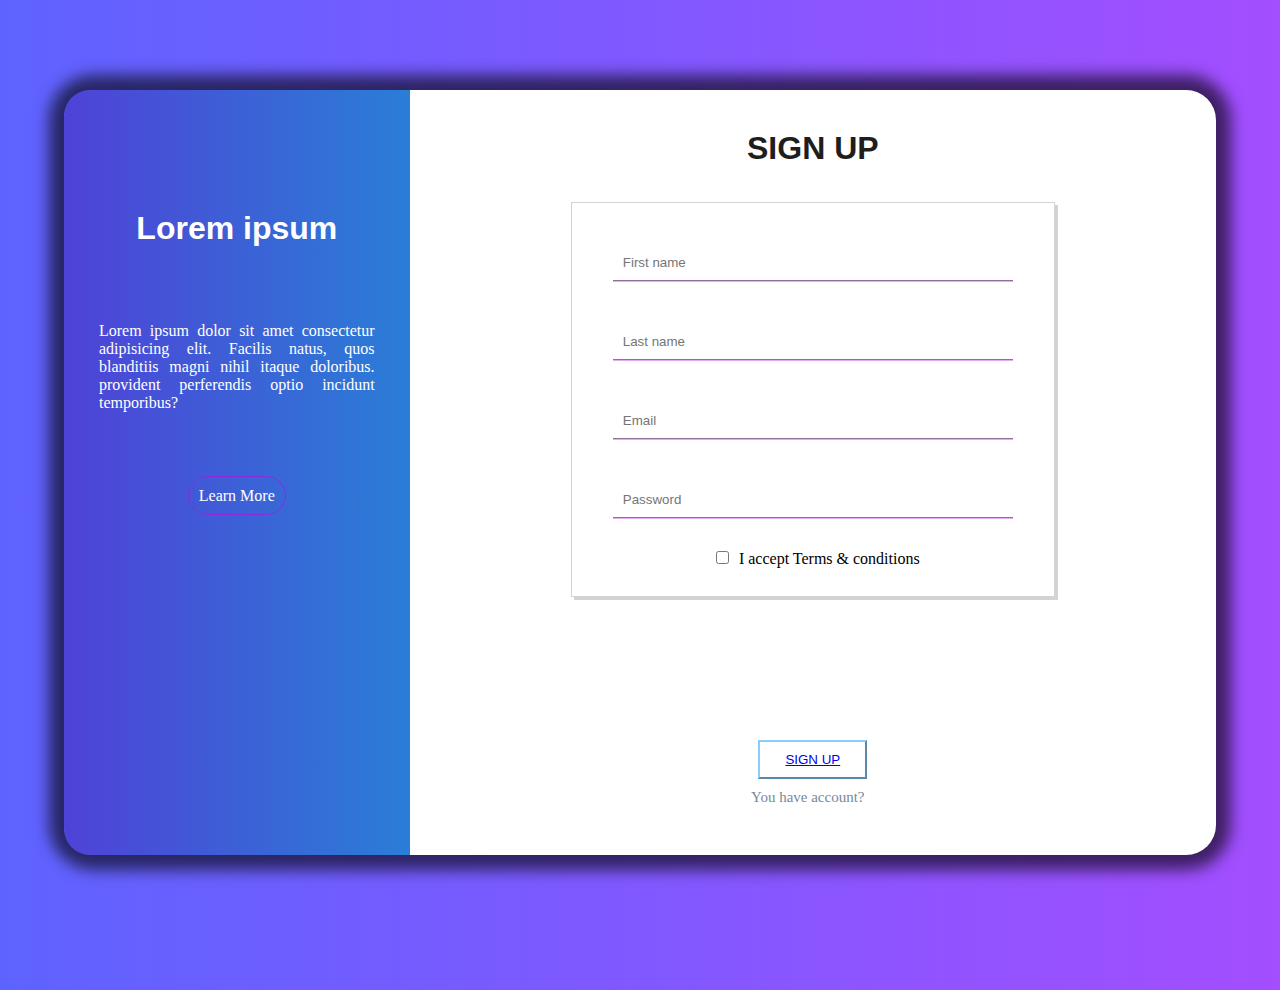
<file: index.html>
<!DOCTYPE html>
<html lang="en">
<head>
    <meta charset="UTF-8">
    <meta http-equiv="X-UA-Compatible" content="IE=edge">
    <meta name="viewport" content="width=device-width, initial-scale=1.0">
    <title>css</title>
    <link rel="stylesheet" href="./css/test.css">
    <style>
       
    </style>
</head>
<body>
<main>
<div id="leftside">
    
<h1>Lorem ipsum</h1>
<p>Lorem ipsum dolor sit amet consectetur adipisicing elit.
     Facilis natus, quos blanditiis magni nihil itaque doloribus.
      provident perferendis optio incidunt temporibus?</p>
<a href="#" >Learn More</a>
</div><!-- 
--><div id="rightside">  
<form>
    <h1 id="title">SIGN UP</h1>
        <div class="bord">
            <table style="display: flex; justify-content:center" >
               
            <tr>
               <td>
                  <input  class="input" type="text" name="name" placeholder="First name">
               </td>
            </tr>
            
            <tr>
             <td>
              <input  class="input" type="text" name="name" placeholder="Last name">
            </td>
            </tr>
            
            <tr>
             <td>
              <input  class="input" type="email" name="email"  placeholder="Email">
            </td>
            </tr>
            
            <tr>
             <td>
              <input  class="input" type="password" name="password" placeholder="Password">
            </td>
            </tr>

            <tr>
                <td>
                    <center><input id="checkbox" type="checkbox" >I accept Terms & conditions</center>
                </td>
            </tr>
            
            
            </table>
           
        </div>
   </div>
</form>

<div id="submit">
    <center><button type="submit" id="btn" ><a href="./index2.html"> SIGN UP</a> </button></center>
</div>
<div id="div">
    <p><center>You have account?</center></p>
</div>


</main>
</body>
</file>
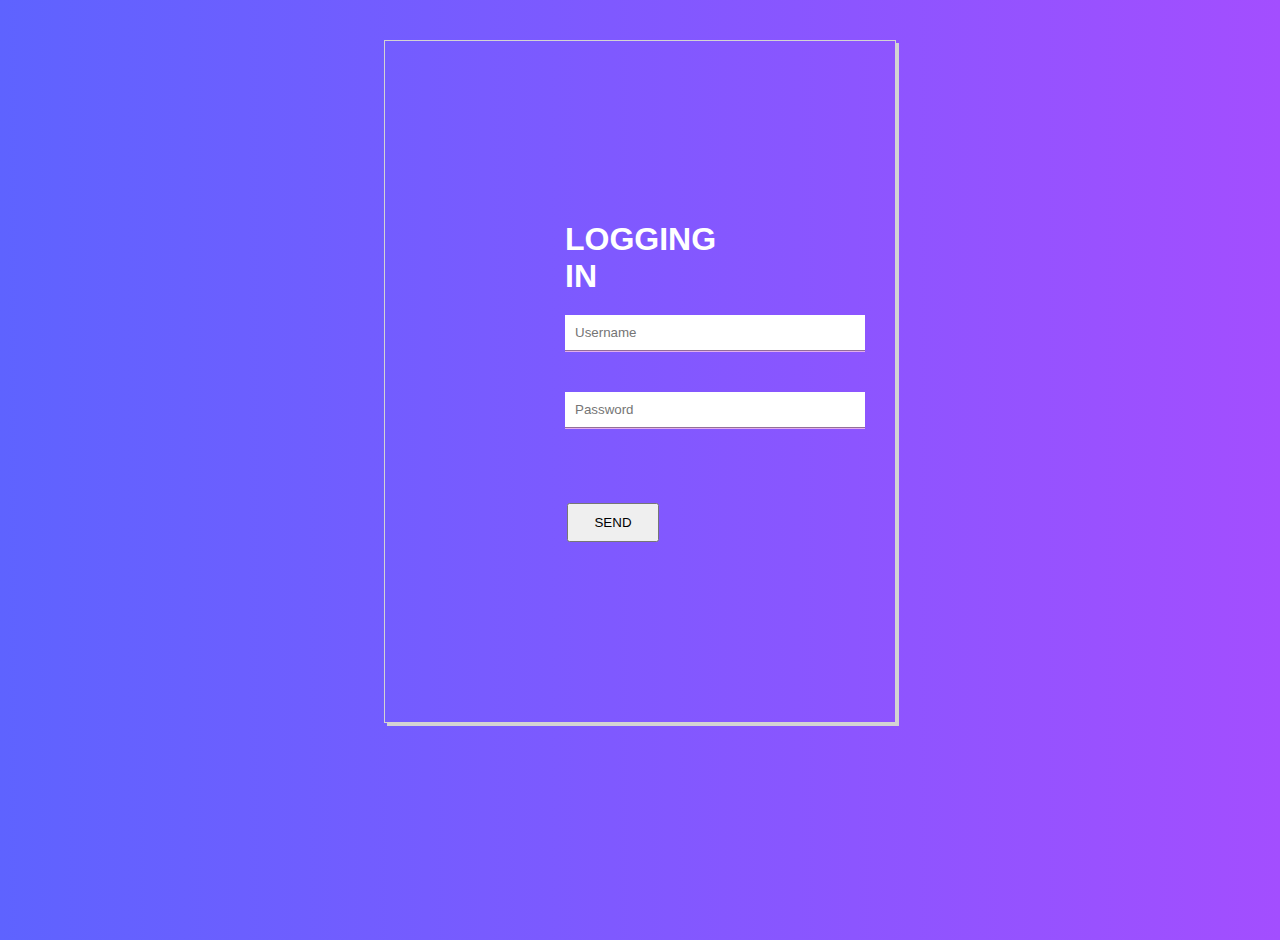
<file: index2.html>
<!DOCTYPE html>
<html lang="en">
<head>
    <meta charset="UTF-8">
    <meta http-equiv="X-UA-Compatible" content="IE=edge">
    <meta name="viewport" content="width=device-width, initial-scale=1.0">
    <title>css</title>
    <link rel="stylesheet" href="test2.css">
</head>
<body>
    <form class="form">
    <div id="bord">
     <h1>LOGGING IN</h1>
     <input class="input" type="text" name="usnm" placeholder="Username" required>
     <input class="input" type="password" name="psswrd" placeholder="Password" required>
     <center><button class="btn" type="submit"> SEND </button></center>
     <a href=""></a>
    </div> 
    </form>
</body>
</html>
</file>
<file: css/test.css>
*{
margin: 0px;
padding: 0px;
box-sizing: border-box;
}  
  /* position:absolute
  without height
  right:0px
  left:0px
  top:0px
  bottom:0px
  solution3:
 float:right 
 float:left
 height:80vh or inherit
 solution4: 
 flexbox [a faire]
 =======================
 border-radius: 30px,0px,30px,0px

  */
  
  body{
  background-image: linear-gradient( to right, #5e63ff,#a34eff);
  height: 100vh;
 
  }
  main{
  width: 90%;
  margin: 0px auto;
 height: 85vh;
 margin-top: 10vh;
 box-shadow:  0px 0px 15px 15px #0000009c;
 border-radius: 30px;
 background-color: #fff;
}
#leftside{
 background-image:linear-gradient(to right,#4f42d7,#2a7ed6) ;
 height: 100%;
 width: 30%;
 float: left;
 border-top-left-radius: 26px;
 border-bottom-left-radius: 26px;
 text-align: center;
 padding: 40px 0px;
}


#leftside > h1{
 font-family: 'Lucida Sans', 'Lucida Sans Regular', 'Lucida Grande', 'Lucida Sans Unicode', Geneva, Verdana, sans-serif;
 font-size: 2em;
 padding: 80px 20px 0px;
 text-align: center;
 color: #fff;
}
#leftside > p{
 font-size:16px;
 text-align: justify;
 padding-top: 40px;
 padding-bottom: 40px;
 color: #fff;
 margin:35px
}
#leftside > a{
 color: white;
 border-radius: 20px;
 text-decoration: none;
 padding: 10px;
 border: 1px solid blueviolet;
 

}
#rightside{
 float: right;
 height: 85%;
 width: 70%;
} 
#rightside > form{
text-align: center;
}
.bord{
  border: 1px solid lightgrey;
  box-shadow: 3px 3px lightgray;
  margin: 35px 20%;
  padding: 20px;
  
}
.input{
  border-top-style: hidden;
  border-left-style: hidden;
  border-right-style: hidden;
  border-bottom-style: groove;
  border-color:rgb(226, 172, 238);
  margin: 20px 0px;
  width:400px; 
  padding: 10px;
}
#btn{
padding: 10px 25px 10px 25px ;
background-color: white;
border-color: lightskyblue;
}

#checkbox{
  margin: 10px;
  color:lightslategray ;
}

#title{
  margin-top: 40px;
  font-family: Arial, Helvetica, sans-serif;
  color: rgb(32, 29, 29);
}
#div{
margin: 10px;
font-size: 15px;
color: lightslategrey ;
}

/*main{
border: 2px solid rgb(247, 240, 240) ;
width:90% ;
margin: 0px auto;
height: 80vh;
margin-top: 10vh;
box-shadow: 0px 0px 14px 14px #0000009c;
border-radius: 30px;
background-color: #fff;
}
#leftside{
background-image: linear-gradient(to left,#5e63ff,#a14efe);
height: 100px;
width: 70%;
position: absolute;
top: 0px;
left: 0px;
right: 0px;
bottom: 0px;
}
#leftside > p {
text-align: justify;
font-size: small;
/*margin-top: 100px;
margin-bottom: 100px;
color: white;
padding-top: 30%;
padding-bottom: 20%;
}
#leftside > h1{
color: white;
/*font-variant-caps:petite-caps;
font-family: Arial, Helvetica, sans-serif;
padding-top: 40%;


}
#rightside{
  position: absolute;
 height: 100px;
  top: 0px;
  left: 0px;
  right: 0px;
  bottom: 0px;


}*/

























/*main{
background: linear-gradient(#5f62ff#9652ff );
border: 1px solid transparent;
text-align: center;
}
main>div{
border: 1px solid lightblue;
width: 40%;
min-width: 300px;
margin: 4%;
display: inline-block;
height: 400px;
vertical-align: middle;
padding: 50px 80px;
}
.div{
background-color: #fff;
}

table{
position: relative;
left: 200px;
outline: none;
}
#submit{
margin: 20px;
padding: 5px 8px;
border: 1px solid #b7d5dc;
}
fieldset{
padding-bottom: 80px;
border: ;
}
.lorem{
border: 1px solid #fff;
width:40%;
margin: 4%;
display: inline-block;
height: 300px;
vertical-align: middle;
padding: 50px 80px ;
}
*/
</file>
<file: test2.css>
*{
    margin: 0px;
    padding: 0px;
    box-sizing: border-box;
    }  
body{
        background-image: linear-gradient( to right, #5e63ff,#a34eff);
        height: 100vh;
       
    }
#bord{
    border: 1px solid lightgrey;
    box-shadow: 3px 3px lightgray;
    margin: 40px 30%;
    padding:20vh;
}
h1{
font-family: Arial, Helvetica, sans-serif;
color: white;
margin-right: 40%;
}
.input{
    border-top-style: hidden;
    border-left-style: hidden;
    border-right-style: hidden;
    border-bottom-style: groove;
    border-color:rgb(226, 172, 238);
    margin: 20px 0px;
    width:300px; 
    padding: 10px;
  }
  .btn{
    padding: 10px 25px 10px 25px ;
    background-color:white
    border-color:white;
    margin-right: 6vh;
    margin-top: 6vh;
    }
</file>
